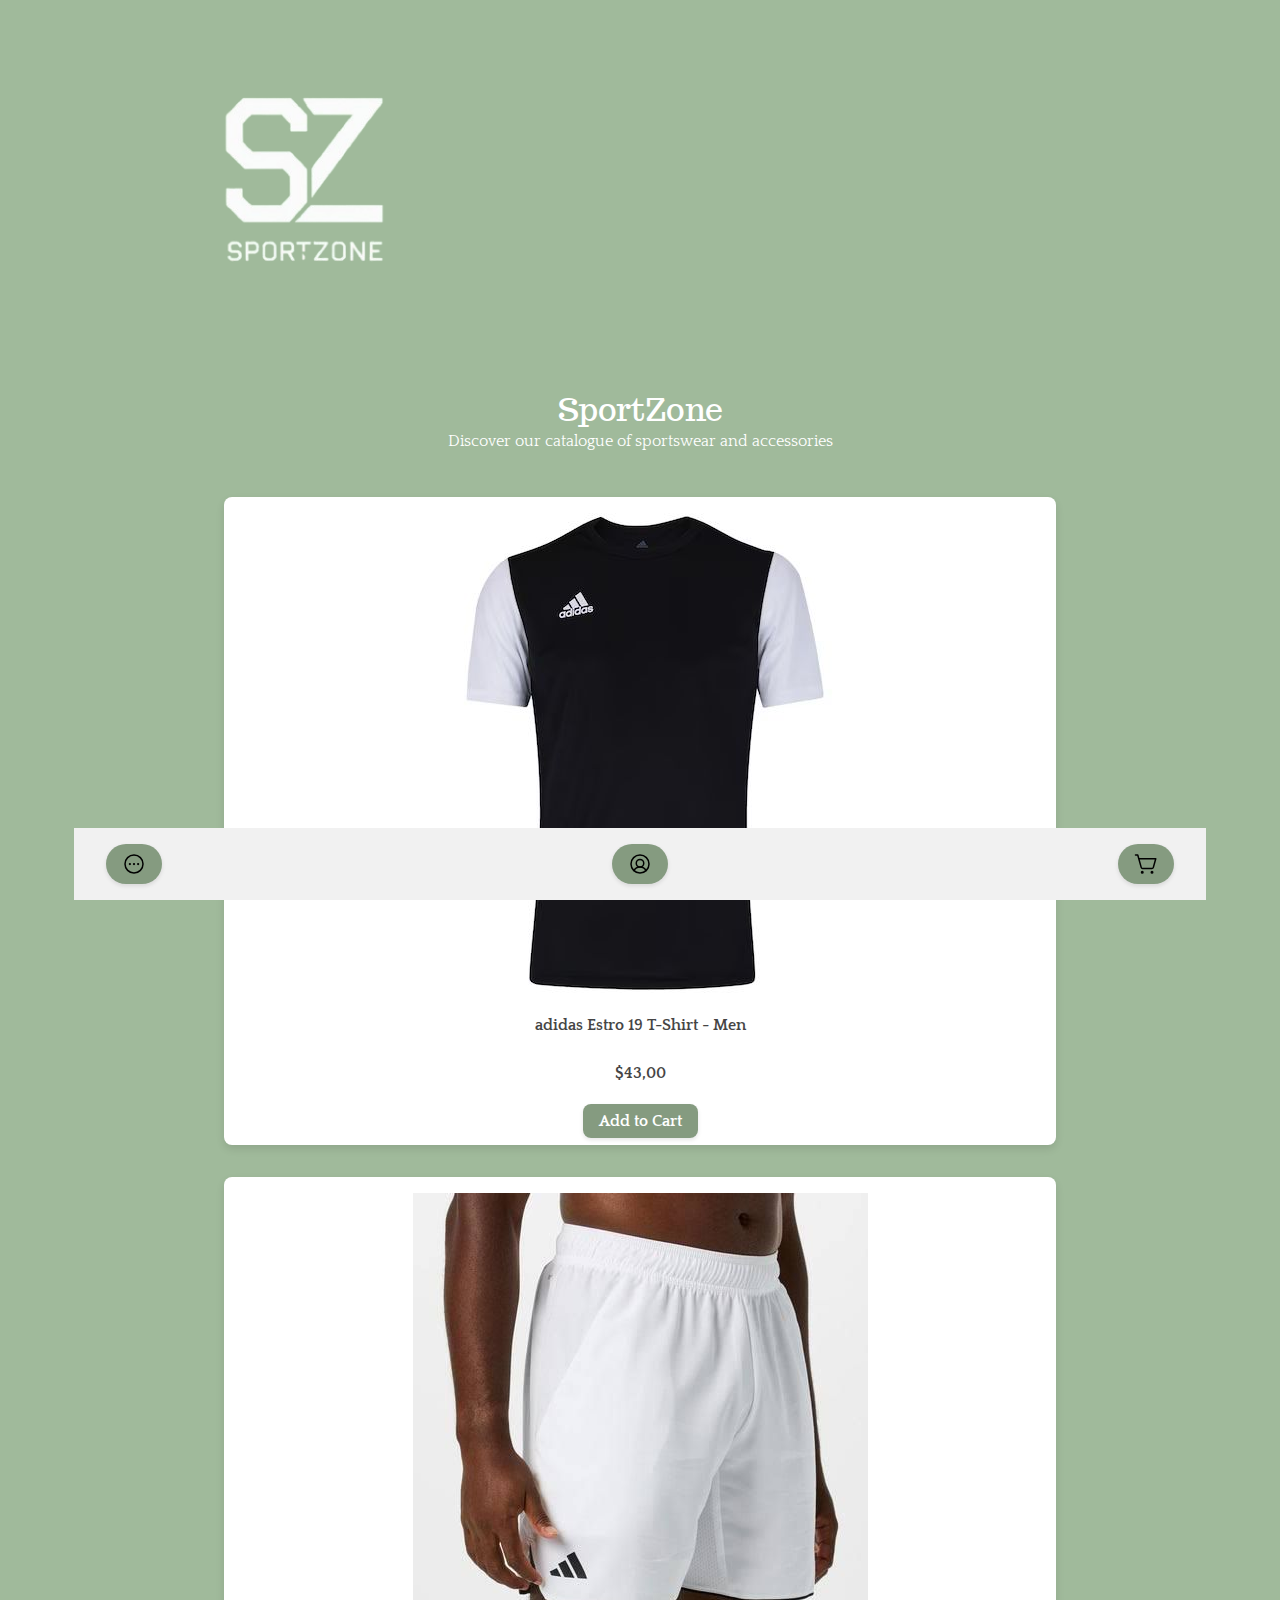
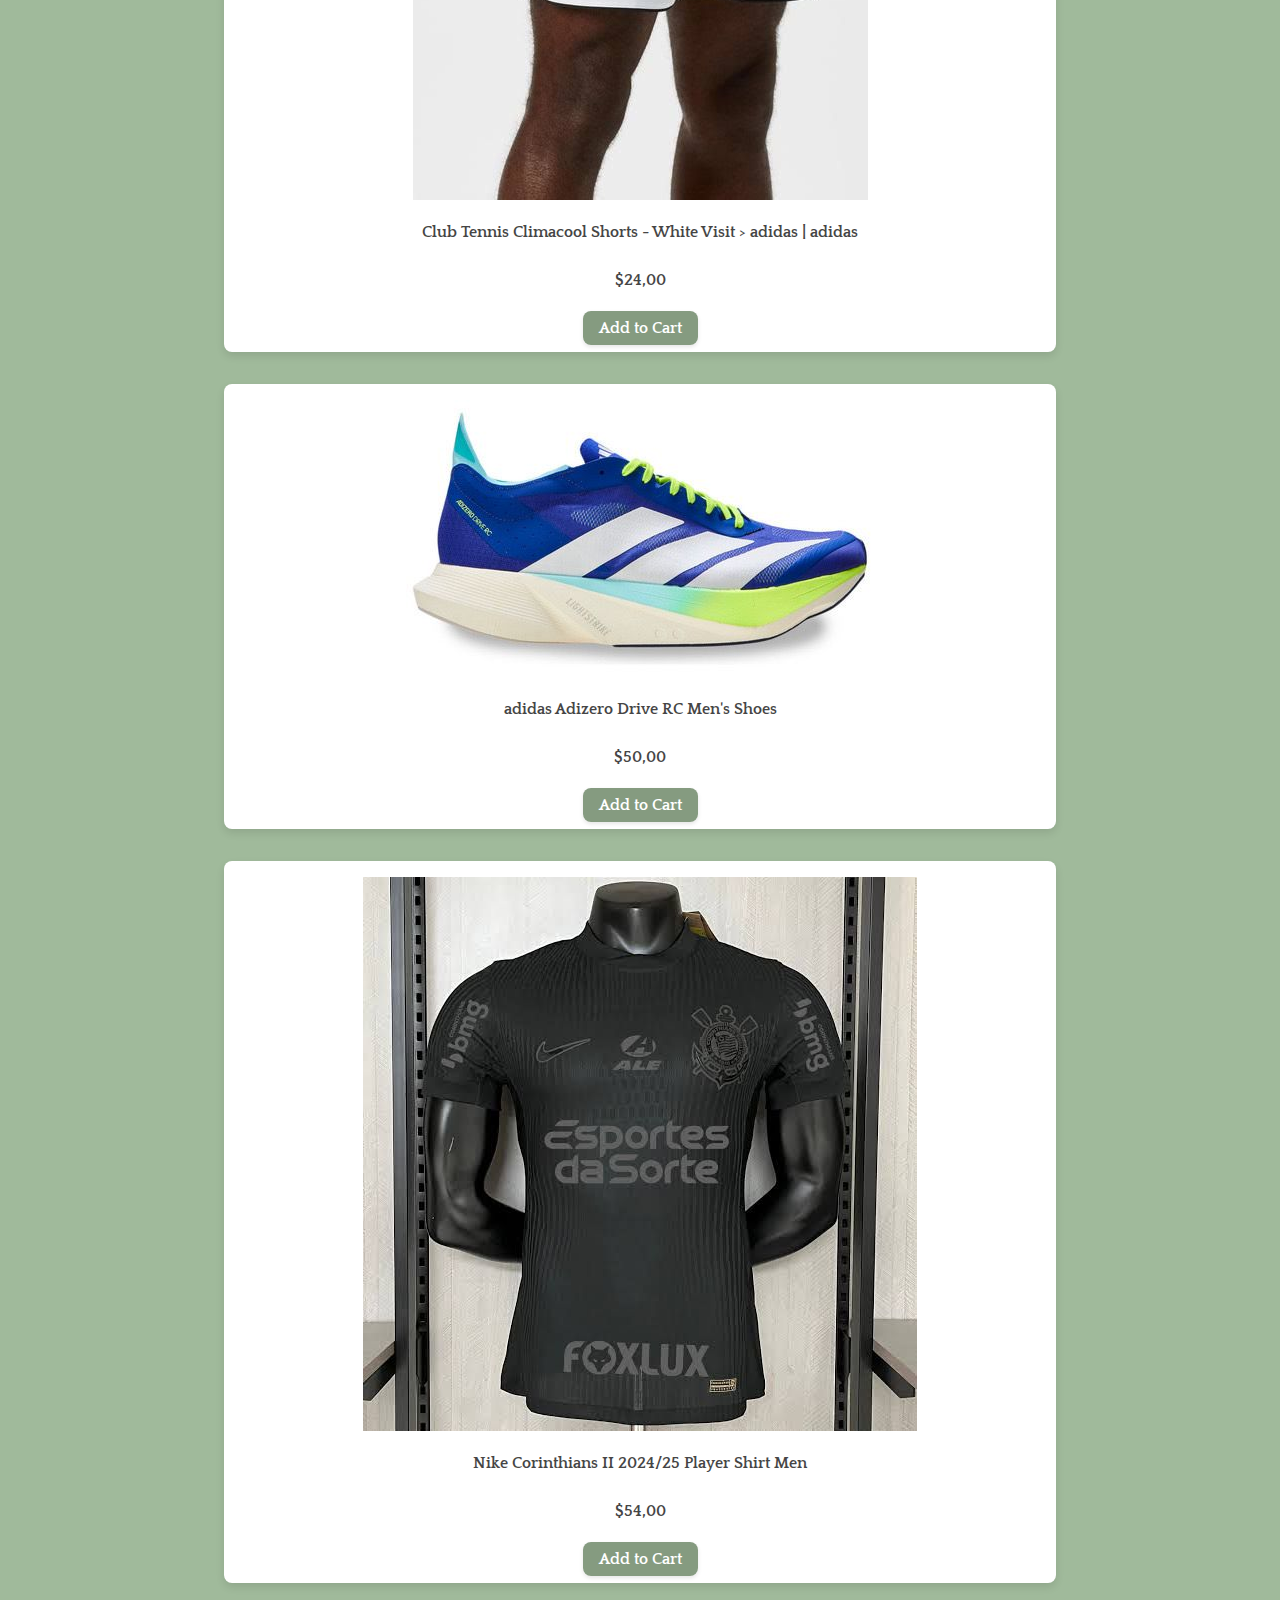
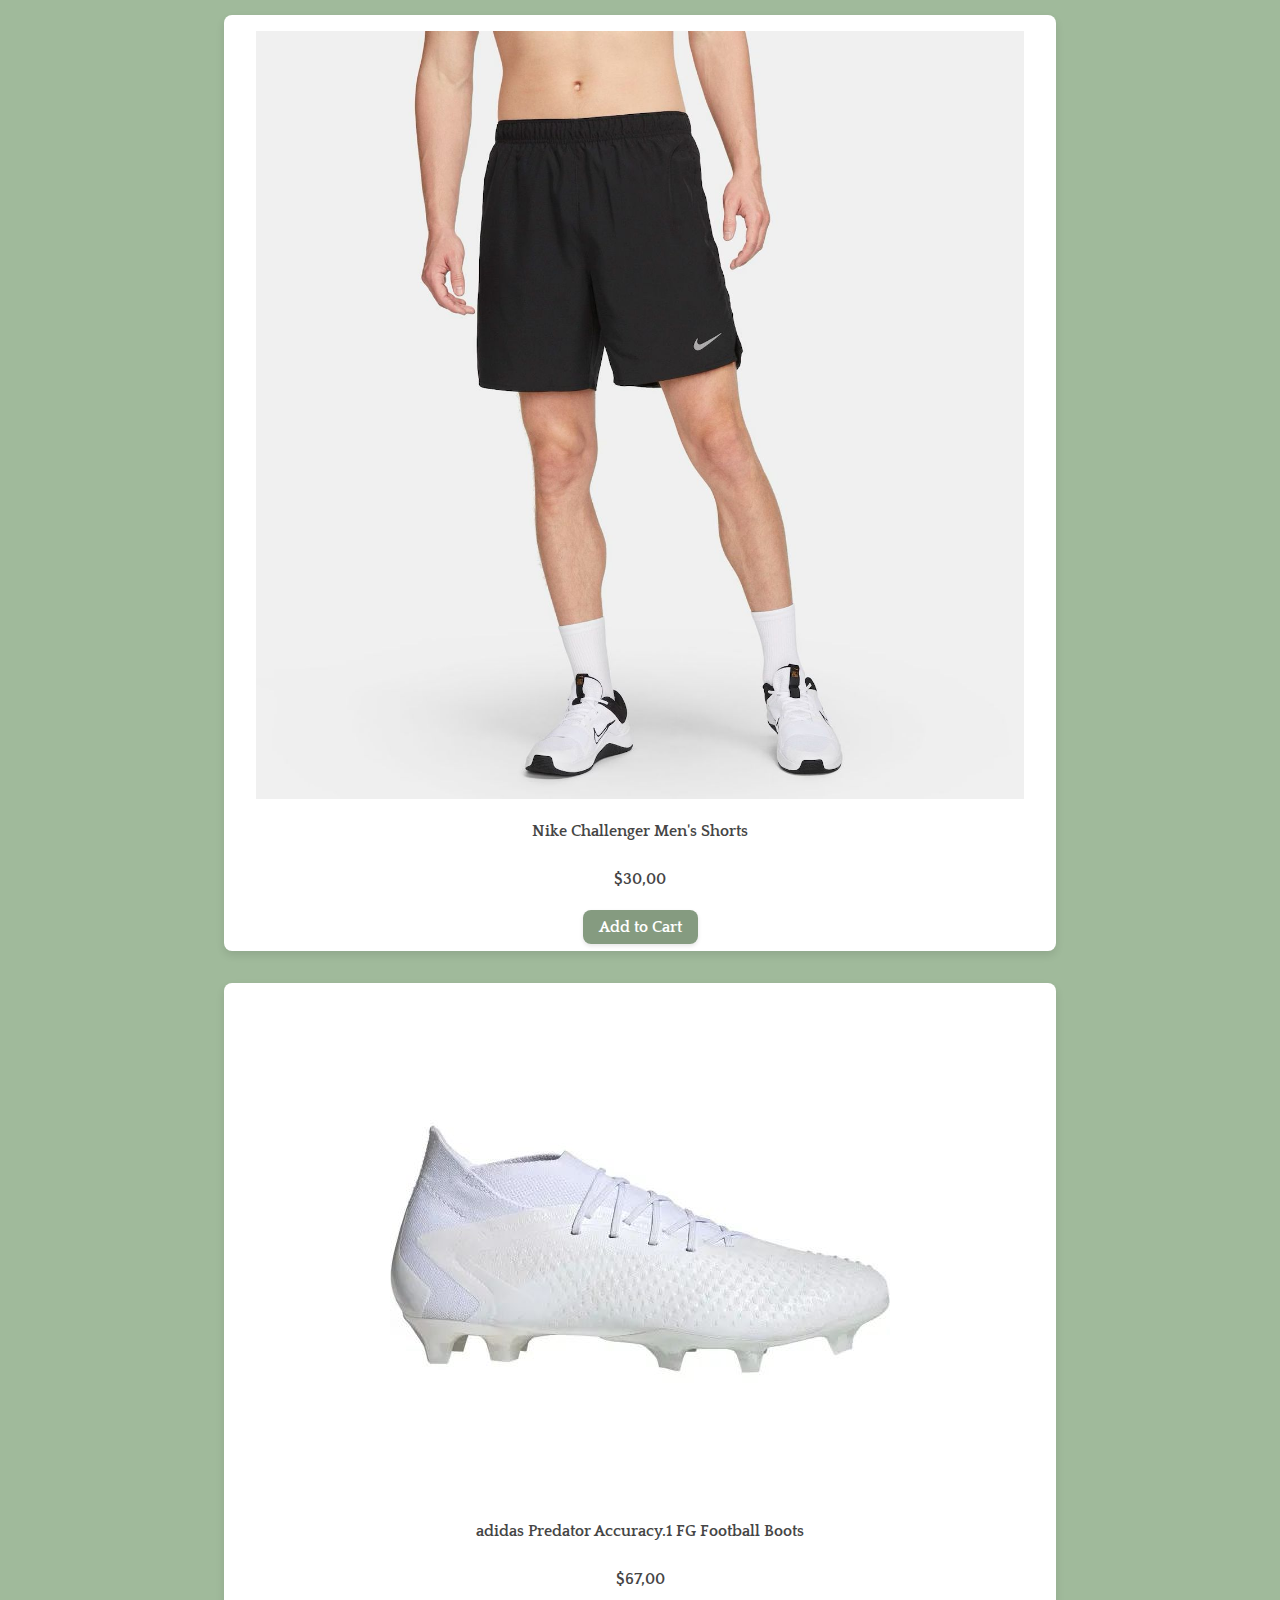
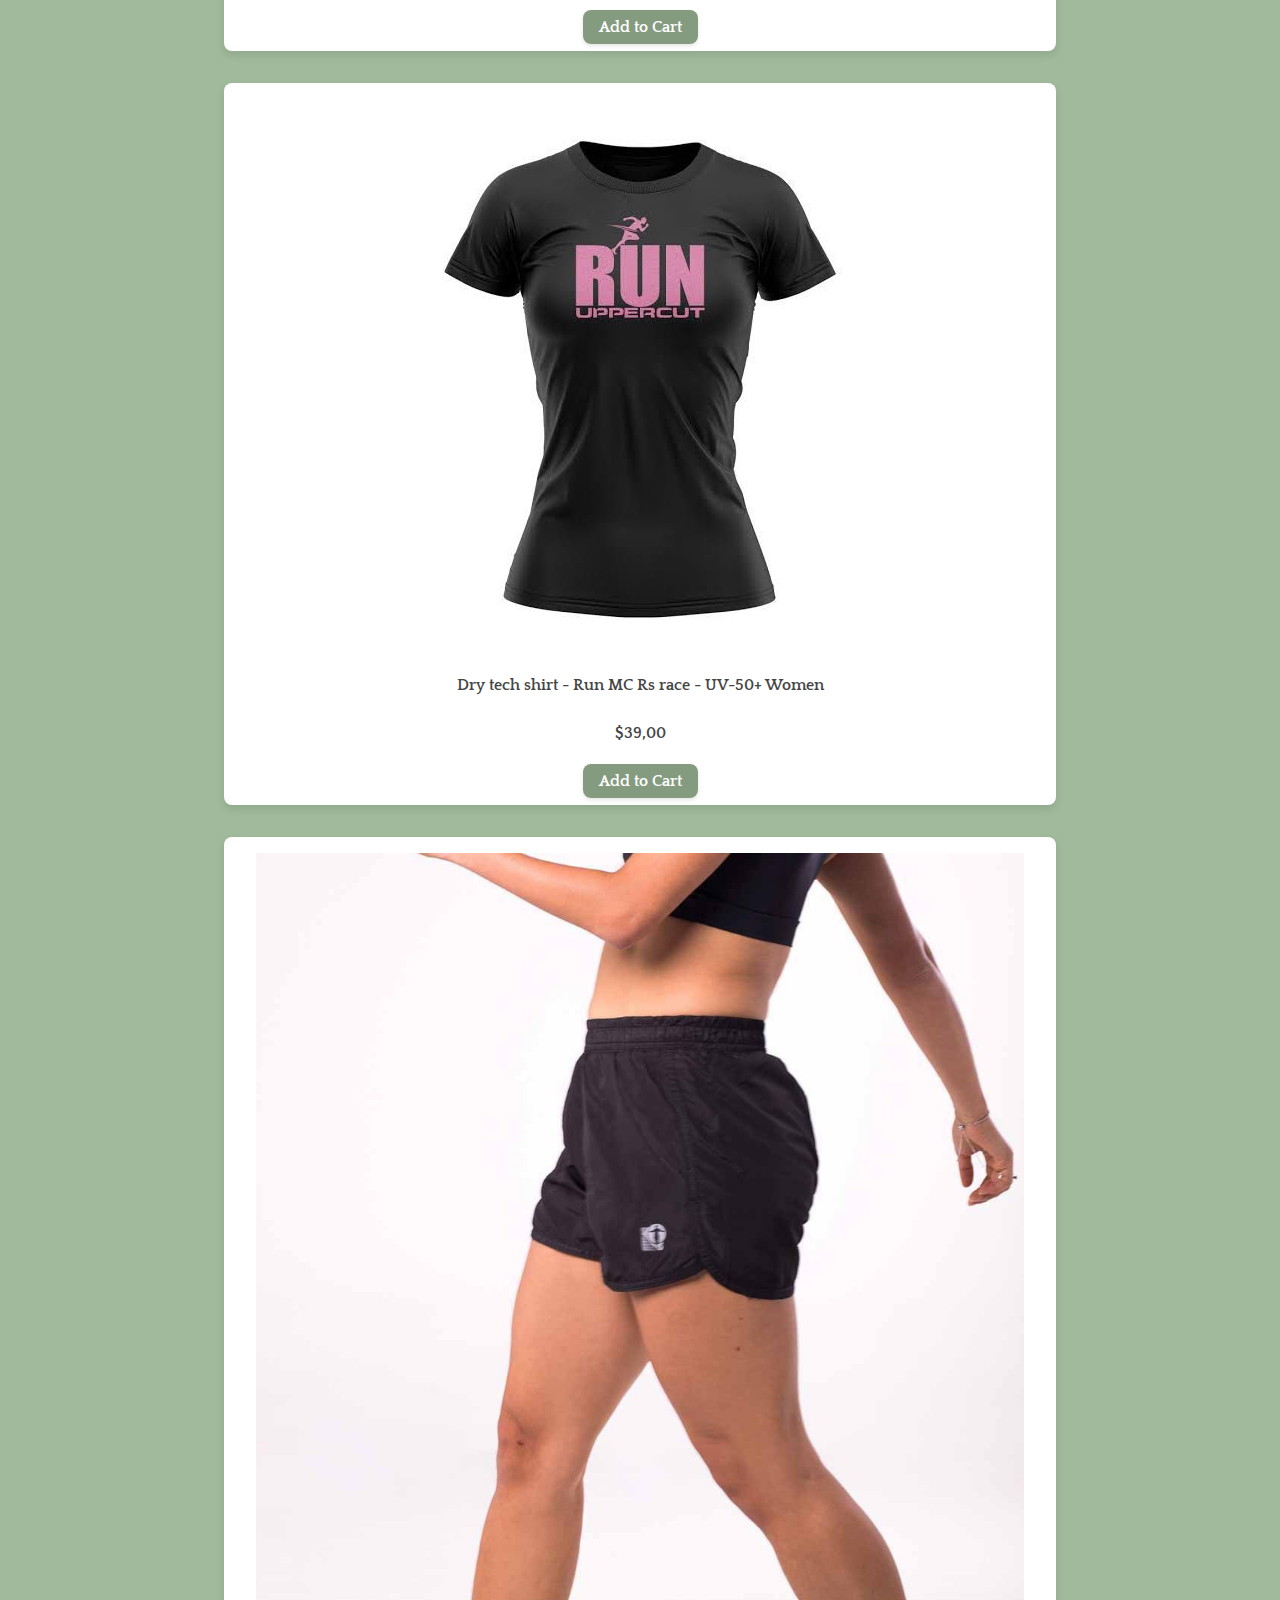
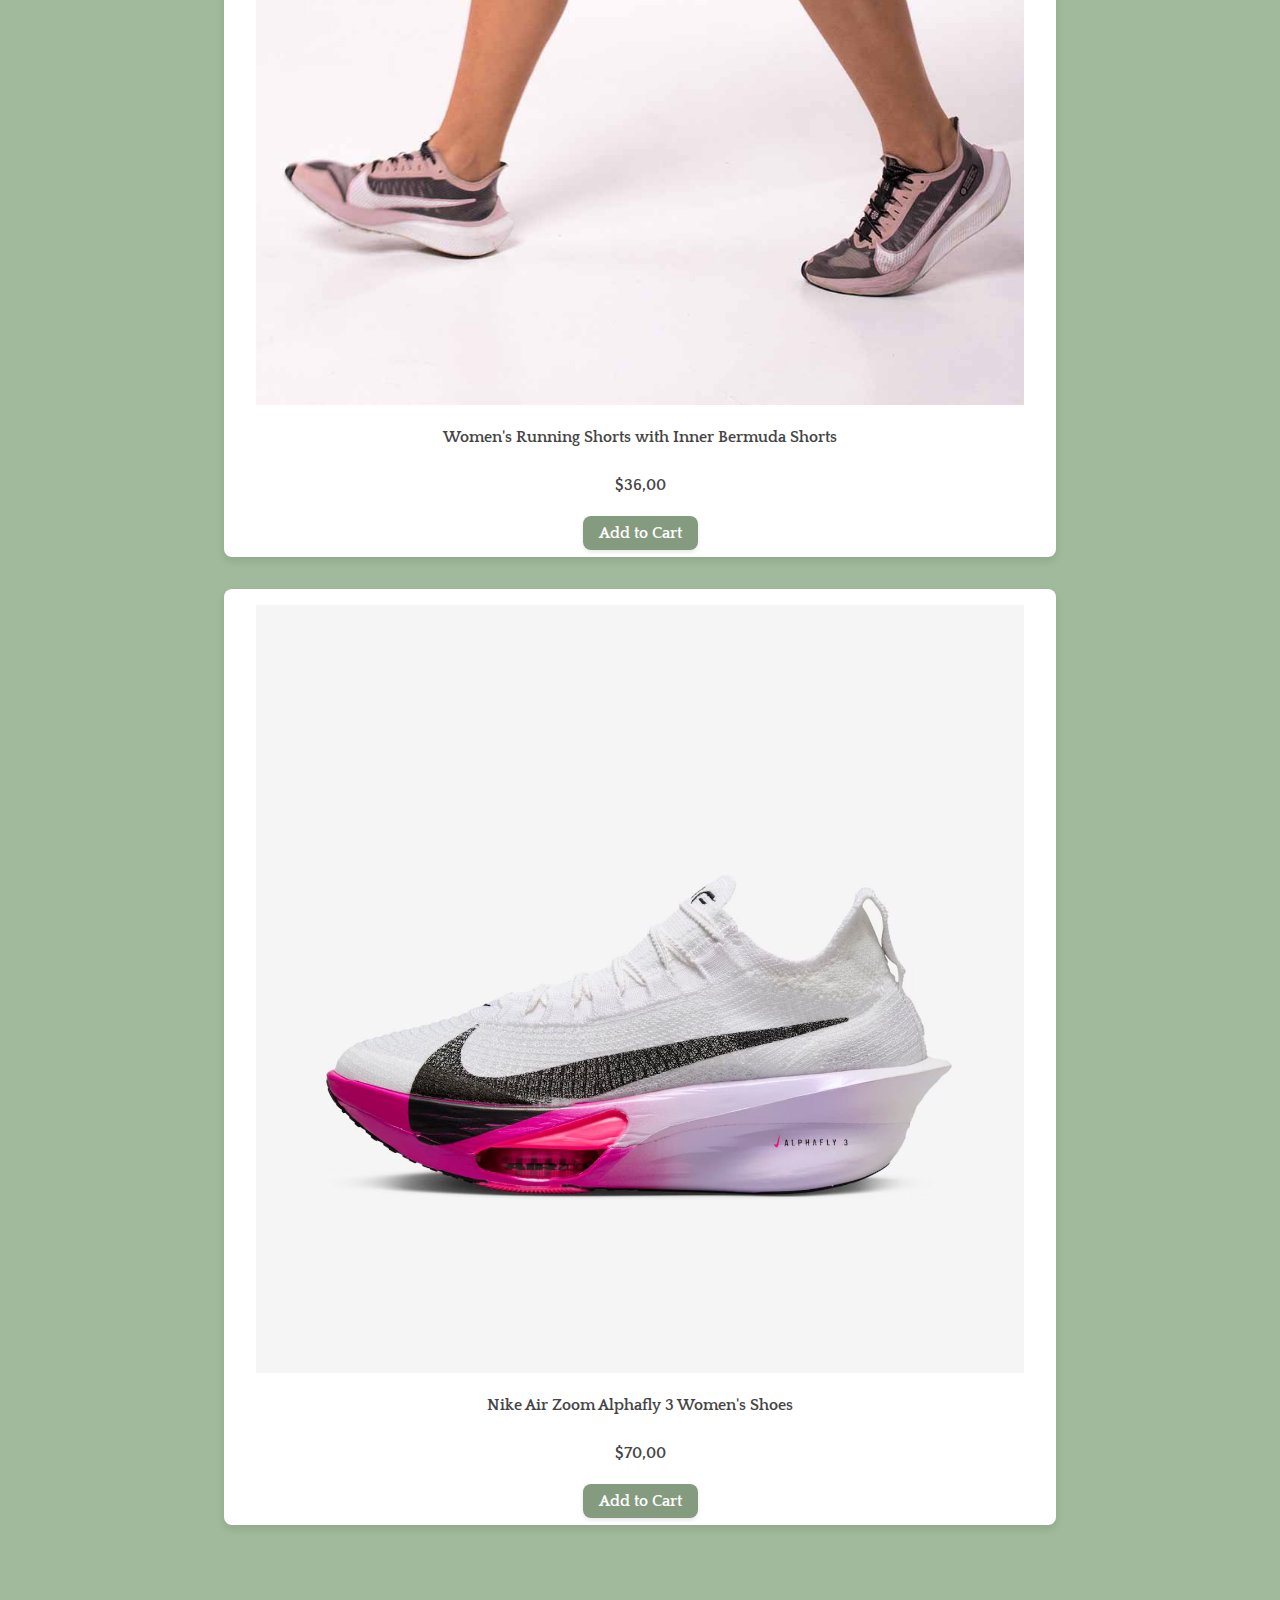
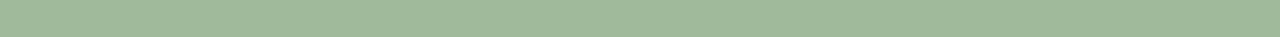
<file: index.html>
<!DOCTYPE html>
<html lang="pt-br">
<head>
    <meta charset="UTF-8">
    <meta name="viewport" content="width=device-width, initial-scale=1.0">
    <title>SportZone</title>
    <link rel="stylesheet" href="./variables.css">
    <link rel="stylesheet" href="reset.css">
    <link rel="stylesheet" href="styles.css">
</head>
<body>
    <nav>

        <div class="logo">
            <img src="./assets/logo.png" alt="">
        </div>

        <div class="text-container">
            <h1 class="main-text">SportZone</h1>
            <h2 class="sub-text">Discover our catalogue of sportswear and accessories</h2>
        </div>
        
    </nav>
    <main>
        <div class="cards-container">
            <div class="card">
                <div class="produto">
                    <img class="produto-img" src="./assets/camisa-preta-branca.jpeg" alt="">
                    <h2 class="produto-texto">adidas Estro 19 T-Shirt - Men</h2>
                </div>
                <div class="preco-container">
                    <h2 class="preco">$43,00</h2>
                </div>

                <div class="carrinho-container">
                    <a href="./carrinho.html" class="carrinho-link">Add to Cart</a>
                </div>
            </div>
            <div class="card">
                <div class="produto">
                    <img class="produto-img" src="./assets/shorts-branco.jpeg" alt="">
                    <h2 class="produto-texto">Club Tennis Climacool Shorts - White Visit > adidas | adidas </h2>
                </div>
                <div class="preco-container">
                    <h2 class="preco">$24,00</h2>
                </div>

                <div class="carrinho-container">
                    <a href="./carrinho.html" class="carrinho-link">Add to Cart</a>
                </div>
            </div>
            <div class="card">
                <div class="produto">
                    <img class="produto-img" src="./assets/chuteira-azul.jpeg" alt="">
                    <h2 class="produto-texto">adidas Adizero Drive RC Men's Shoes</h2>
                </div>
                <div class="preco-container">
                    <h2 class="preco">$50,00</h2>
                </div>

                <div class="carrinho-container">
                    <a href="./carrinho.html" class="carrinho-link">Add to Cart</a>
                </div>
            </div>
            <div class="card">
                <div class="produto">
                    <img class="produto-img" src="./assets/camisa-cor.jpeg" alt="">
                    <h2 class="produto-texto">Nike Corinthians II 2024/25 Player Shirt Men</h2>
                </div>
                <div class="preco-container">
                    <h2 class="preco">$54,00</h2>
                </div>

                <div class="carrinho-container">
                    <a href="./carrinho.html" class="carrinho-link">Add to Cart</a>
                </div>
            </div>
            <div class="card">
                <div class="produto">
                    <img class="produto-img" src="./assets/shorts-preto-Masc.jpeg" alt="">
                    <h2 class="produto-texto">Nike Challenger Men's Shorts</h2>
                </div>
                <div class="preco-container">
                    <h2 class="preco">$30,00</h2>
                </div>

                <div class="carrinho-container">
                    <a href="./carrinho.html" class="carrinho-link">Add to Cart</a>
                </div>

            </div>
            <div class="card">
                <div class="produto">
                    <img class="produto-img" src="./assets/chuteira-branca.jpeg" alt="">
                    <h2 class="produto-texto">adidas Predator Accuracy.1 FG Football Boots</h2>
                </div>
                <div class="preco-container">
                    <h2 class="preco">$67,00</h2>
                </div>

                <div class="carrinho-container">
                    <a href="./carrinho.html" class="carrinho-link">Add to Cart</a>
                </div>
            </div>
            <div class="card">
                <div class="produto">
                    <img class="produto-img" src="./assets/camisa-rosa.jpeg" alt="">
                    <h2 class="produto-texto">Dry tech shirt - Run MC Rs race - UV-50+ Women</h2>
                </div>
                <div class="preco-container">
                    <h2 class="preco">$39,00</h2>
                </div>

                <div class="carrinho-container">
                    <a href="./carrinho.html" class="carrinho-link">Add to Cart</a>
                </div>
            </div>
            <div class="card">
                <div class="produto">
                    <img class="produto-img" src="./assets/shorts-preto.jpeg" alt="">
                    <h2 class="produto-texto">Women's Running Shorts with Inner Bermuda Shorts</h2>
                </div>
                <div class="preco-container">
                    <h2 class="preco">$36,00</h2>
                </div>

                <div class="carrinho-container">
                    <a href="./carrinho.html" class="carrinho-link">Add to Cart</a>
                </div>
            </div>
            <div class="card card9">
                <div class="produto">
                    <img class="produto-img" src="./assets/tenis-rosa.jpeg" alt="">
                    <h2 class="produto-texto">Nike Air Zoom Alphafly 3 Women's Shoes</h2>
                </div>
                <div class="preco-container">
                    <h2 class="preco">$70,00</h2>
                </div>

                <div class="carrinho-container">
                    <a href="./carrinho.html" class="carrinho-link">Add to Cart</a>
                </div>
            </div>
        </div>

        <div class="menu-container">
            <div class="menu-main">
                <a href="./index.html"><img src="./assets/menu.svg" alt=""></a>
            </div>
            <div class="menu-perfil">
                <a href="./profile.html"><img src="./assets/user-circle.svg" alt=""></a>
            </div>
            <div class="menu-carrinho">
                <a href="./carrinho.html"><img src="./assets/shopping-cart-simple.svg" alt=""></a>
            </div>
        </div>
    </main>

    <script src="./index.js"></script>
</body>
</html>
</file>
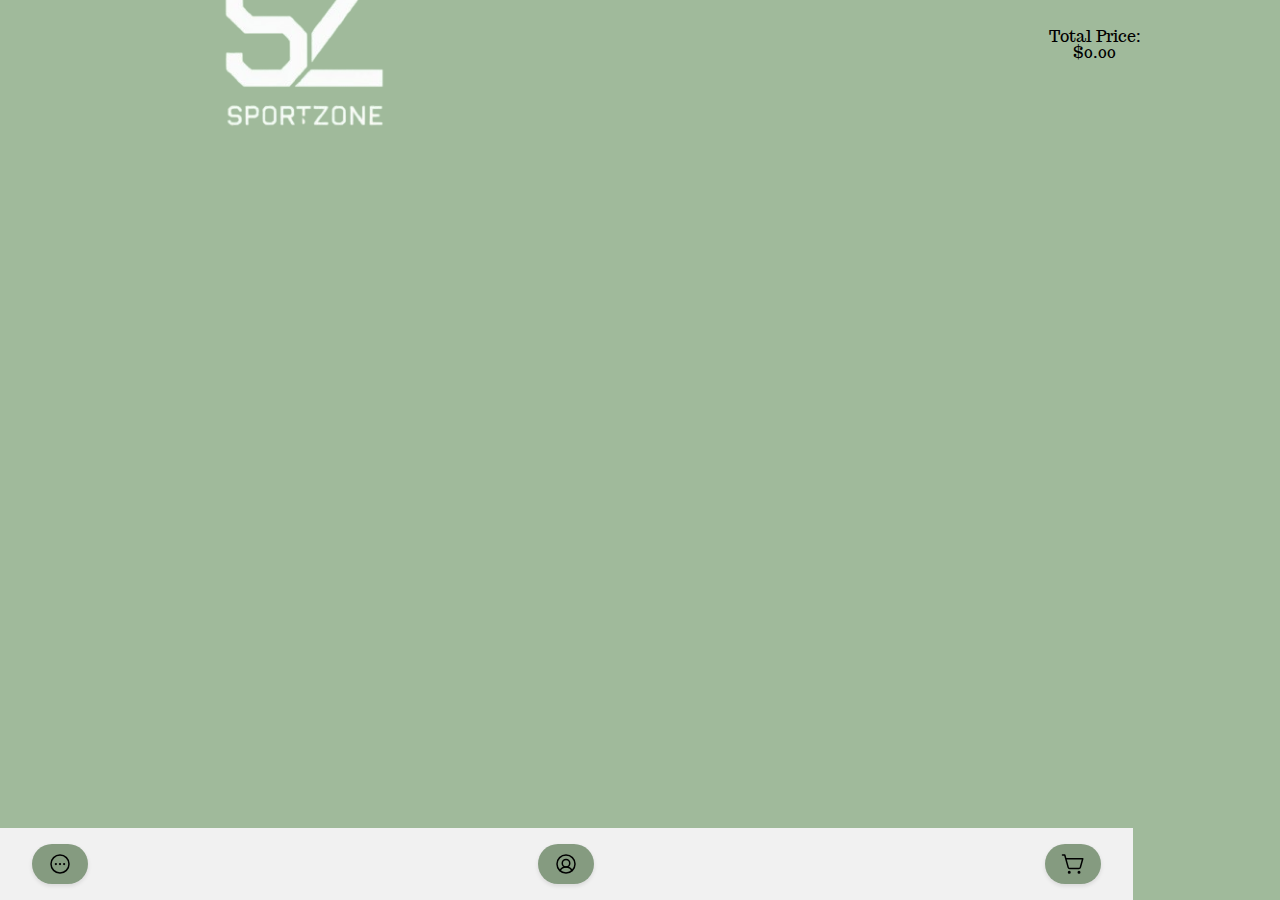
<file: carrinho.html>
<!DOCTYPE html>
<html lang="pt-br">
<head>
    <meta charset="UTF-8">
    <meta name="viewport" content="width=device-width, initial-scale=1.0">

    <title>SportZone</title>
    <link rel="stylesheet" href="./variables.css">
    <link rel="stylesheet" href="reset.css">
    <link rel="stylesheet" href="styles.css">
    <link rel="stylesheet" href="carrinho.css">
</head>
<body>

    <nav>
        <div class="logo">
            <img src="./assets/logo.png" alt="">
        </div>

        <div class="preco-final-container">
            <h3 class="preco-final">Total Price: $<span id="valor-total">00.00</span></h3>
        </div>
    </nav>

    <div class="item-carrinho-container">

    </div>

    <div class="menu-container">
        <div class="menu-main">
            <a href="./index.html"><img src="./assets/menu.svg" alt=""></a>
        </div>
        <div class="menu-perfil">
            <a href="./profile.html"><img src="./assets/user-circle.svg" alt=""></a>
        </div>
        <div class="menu-carrinho">
            <a href="./carrinho.html"><img src="./assets/shopping-cart-simple.svg" alt=""></a>
        </div>

        <script src="./index.js"></script>
    </div>

    <script src="./index.js"></script>
</body>
</html>
</file>
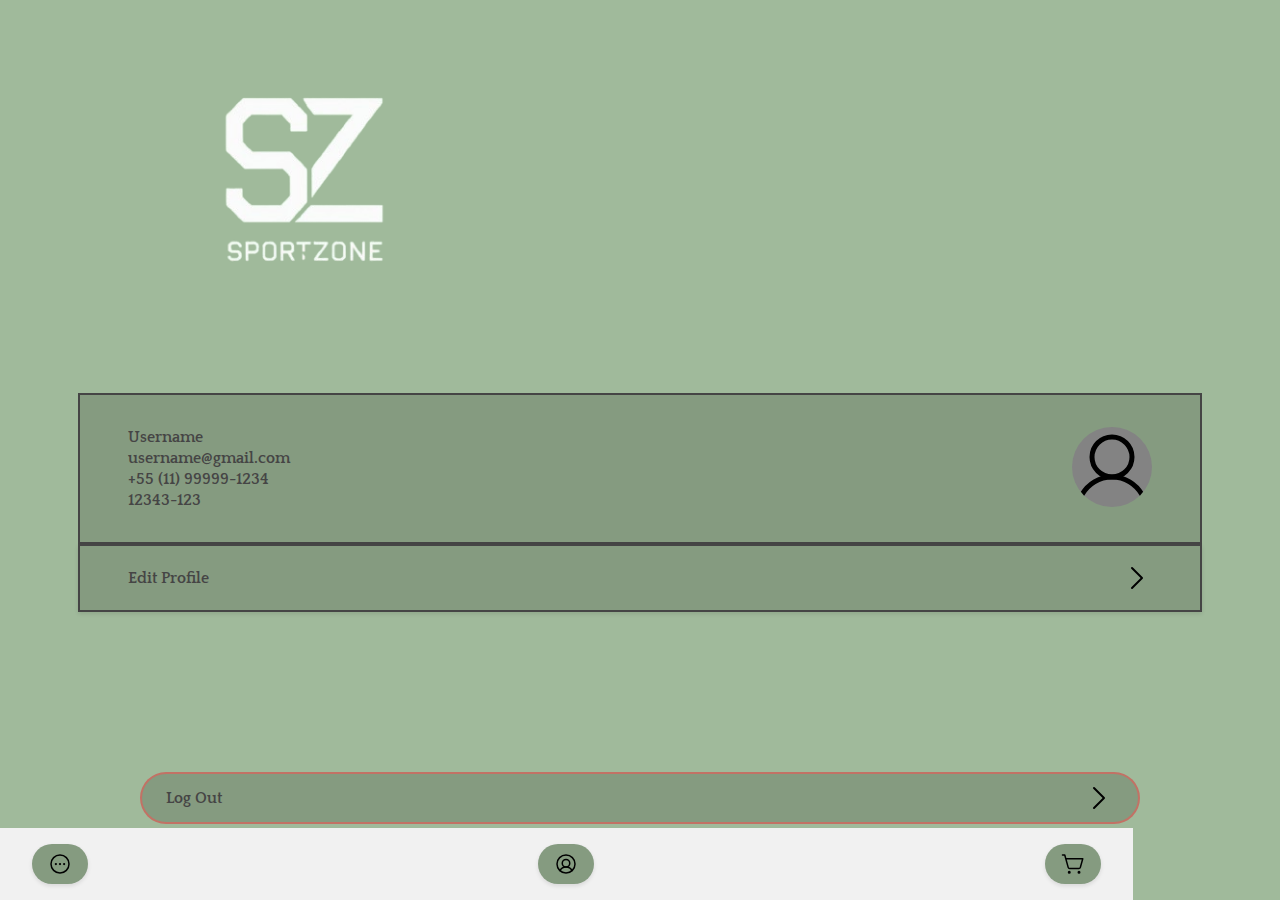
<file: profile.html>
<!DOCTYPE html>
<html lang="pt-br">
<head>
    <meta charset="UTF-8">
    <meta name="viewport" content="width=device-width, initial-scale=1.0">
    <title>SportZone</title>

    <link rel="stylesheet" href="./variables.css">
    <link rel="stylesheet" href="reset.css">
    <link rel="stylesheet" href="styles.css">
</head>
<body>
    <nav>
        <div class="logo">
            <img src="./assets/logo.png" alt="">
        </div>
    </nav>

    <main>
        <div class="profile-header">
            <div class="profile-info">
                <div class="profile-main">
                    <h2 class="profile-name">Username</h2>
                    <h3 class="profile-email">username@gmail.com</h3>
                    <h3 class="profile-number">+55 (11) 99999-1234</h3>
                    <h3 class="profile-cep">12343-123</h3>
                </div>
                <div class="profile-img-container">
                    <img src="./assets/user.svg" alt="">
                </div>
            </div>
            <div class="profile-edit">
                <h2 class="edit">Edit Profile</h2>
                <img src="./assets/caret-right.svg" alt="" class="seta">
            </div>
        </div>
        <div class="log-out">
            <h2 class="log-out-text">Log Out</h2>
            <img src="./assets/caret-right.svg" alt="" class="seta">
        </div>
    </main>

    <div class="menu-container">
        <div class="menu-main">
            <a href="./index.html"><img src="./assets/menu.svg" alt=""></a>
        </div>
        <div class="menu-perfil">
            <a href="./profile.html"><img src="./assets/user-circle.svg" alt=""></a>
        </div>
        <div class="menu-carrinho">
            <a href="./carrinho.html"><img src="./assets/shopping-cart-simple.svg" alt=""></a>
        </div>
    </div>
</body>
</html>
</file>
<file: variables.css>
:root{
    --fonte: 'Trocchi', serif;
    --cor-fundo: #a0ba9b;
    --fonte2: 'Quattrocento', serif;
    --cor-botao: #859b80;
    --botao-hover : #6f7f6a;
}
</file>
<file: styles.css>
@import url('https://fonts.googleapis.com/css2?family=Quattrocento:wght@400;700&family=Trocchi&display=swap');

body{
    font-family: var(--fonte);
    background-color: var(--cor-fundo);
    position: relative;
}

a{
    text-decoration: none;
}

.logo{
    max-height: fit-content;
    width: 100vw;
    display: flex;
    align-items: flex-start;
    margin-left: -1em;

}

.logo img{
    width: 100%;
    width: 50vw;
    height: auto;
    display: flex;
    align-items: center;
    justify-content: center;
}

.text-container{
    display: flex;
    flex-direction: column;
    align-items: center;
    justify-content: center;
    text-align: center;
    gap: 0.5em;
    width: 100vw;
    padding: 1em 0;
    margin-top: 1em;
}

.main-text{
    font-family: var(--fonte);
    font-size: 2em;
    color: white;
}

.sub-text{
    font-family: var(--fonte2);
    font-size: 1em;
    color: white;
    width: 70vw;
}

.cards-container{
    display: flex;
    flex-direction: row;
    flex-wrap: wrap;
    justify-content: center;
    align-items: center;
    gap: 2em;
    
    
}

.card{
    background-color: white;
    padding: 1em 2em;
    text-align: center;
    width: 60vw;
    min-height: fit-content;
    display: flex;
    flex-direction: column;
    align-items: center;
    gap: 2em;
    border-radius: 0.5em;
    box-shadow: 0 4px 8px rgba(0, 0, 0, 0.1);
}
.card img{
    width: 100%;
    height: auto;
    
}

.produto{
    display: flex;
    flex-direction: column;
    align-items: center;
    gap: 1.5em;
}

.card a{
    text-decoration: none;
    color: white;
    background-color: var(--cor-botao);
    padding: 0.5em 1em;
    border-radius: 0.5em;
    font-family: var(--fonte2);
    font-weight: 700;
    box-shadow: 0 2px 4px rgba(0, 0, 0, 0.1);

}

.card a:onclick {
    background-color: var(--botao-hover);
}

.card9{
    margin-bottom: 5em;
}


/* MENU */

.menu-container{
    display: flex;
    flex-direction: row;
    align-items: center;
    justify-content: space-between;
    width: 83.5%;
    
    padding: 1em 2em;
    background-color: #f1f1f1;
    position: fixed;
    bottom: 0;
}
.menu-container a{
    text-decoration: none;
    color: white;
    background-color: var(--cor-botao);
    padding: 0.5em 1em;
    border-radius: 10em;
    font-family: var(--fonte2);
    font-weight: 700;
    box-shadow: 0 2px 4px rgba(0, 0, 0, 0.1);
    display: flex;
}

.menu-main a, .menu-carrinho a{
    position: relative;
}

.menu-profile{
    position: absolute;
    bottom: calc(100% - 1em);
    left: 50%;
    transform: translateX(-50%);
    z-index: 10;
}

.menu-container a img{
    width: 1.5em;
    height: 1.5em;
}


/* PROFILE */

main{
    display: flex;
    flex-direction: column;
    align-items: center;
    justify-content: center;
    gap: 10em;
    padding: 2em 0;
    font-family: var(--fonte2);
    font-weight: 700;
    color: #454545;
    overflow: hidden;
}

.profile-info{
    background-color: var(--cor-botao);
    padding: 2em 3em;
    display: flex;
    flex-direction: row;
    align-items: center;
    justify-content: space-between;
    width: 80vw;
    border: 2px solid #454545;
}


.profile-info img{
    width: 5em;
    height: 5em;
    border-radius: 50%;
    background-color: rgb(131, 131, 131);
}

.profile-main{
    display: flex;
    flex-direction: column;
    align-items: flex-start;
    justify-content: space-between;
    gap: 0.3em;
    
}

.profile-edit{
    display: flex;
    flex-direction: row;
    align-items: center;
    justify-content: space-between;
    background-color: var(--cor-botao);
    padding: 1em 3em;
    font-family: var(--fonte2);
    font-weight: 700;
    box-shadow: 0 2px 4px rgba(0, 0, 0, 0.1);
    border: 2px solid #454545;
}

.log-out{
    margin-bottom: 2em;
    display: flex;
    flex-direction: row;
    align-items: center;
    justify-content: space-between;
    background-color: var(--cor-botao);
    padding: 0.5em 1.5em;
    border: rgb(255, 74, 74, 0.5) 2px solid;
    border-radius: 2em;
    width: 74vw;
    font-family: var(--fonte2);
    font-weight: 700;
}
</file>
<file: carrinho.css>
nav{
    display: flex;
    flex-direction: row;
    align-items: center;
    justify-content: space-between;
    width: 90%;
    height: 10vh;
    padding: 0 2em;
    margin-left: -2em;
    text-align: center;
}

.item-carrinho-container{
    margin-bottom: 3em;
    height: fit-content;
    width: 90%;
    display: flex;
    flex-direction: row;
    align-items: center;
    justify-content: center;
    flex-wrap: wrap;
    gap: 1em;
    margin-bottom: 10em;
    padding: 1em;
    overflow: hidden;
    font-family: var(--fonte2);
    font-size: 1em;
    font-weight: 600;
    color: #030303;
}


.item-carrinho{   /* PAI */
    display: flex;
    flex-direction: column;
    align-items: center;
    justify-content: space-between;
    width: 100%;
    height: 25%;
    overflow: hidden;
    background-color: var(--cor-botao);
    padding: 1em 2em;
}

.item-carrinho-imagem-info{
    display: flex;
    flex-direction: row;
    align-items: center;
    justify-content: space-between;
    width: 100%;
    height: 100%;
    padding: 1em;
    text-align: center;
}

.item-carrinho-imagem-info img{
    max-width: 45%;
    height: auto;
    max-height: 100%;
    object-fit: cover;
    border-radius: 10px;
}

.item-carrinho-info{
    display: flex;
    flex-direction: column;
    align-items: center;
    justify-content: center;
    width: 55%;
    gap: 0.5em;
    text-align: center;
}

.item-carrinho button{
    border:  none;
    color: white;
    background-color: var(--botao-hover);
    padding: 0.5em 1em;
    border-radius: 0.5em;
    font-family: var(--fonte2);
    font-weight: 700;
    box-shadow: 0 2px 4px rgba(0, 0, 0, 0.1);
}
</file>
